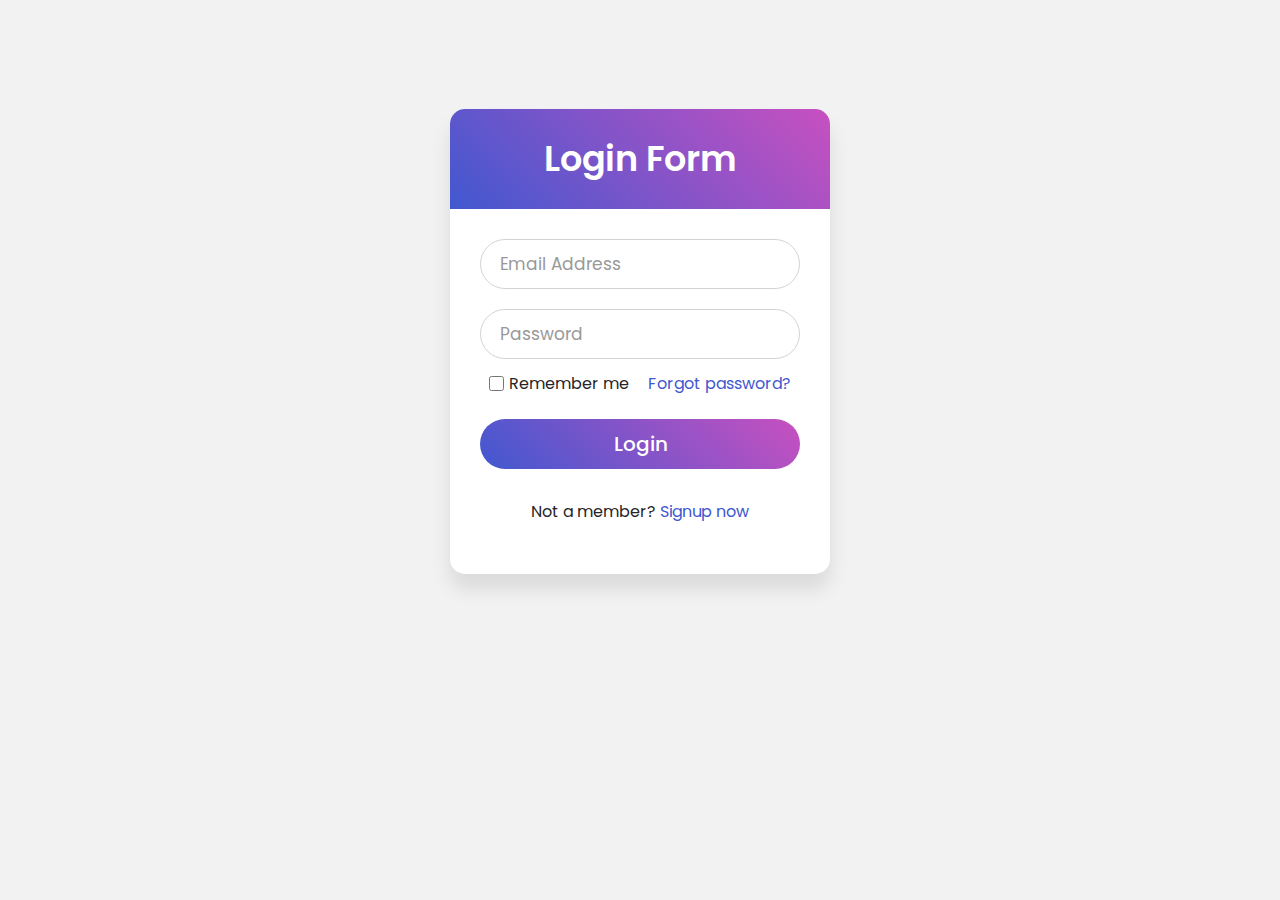
<file: Form_Login/index.html>
<!DOCTYPE html>
<!-- Created By CodingNepal -->
<html lang="en" dir="ltr">
  <head>
    <meta charset="utf-8" />
    <title>Login Form Design | CodeLab</title>
    <link rel="stylesheet" href="stylish.css" />
  </head>
  <body>
    <div class="wrapper">
      <div class="title">Login Form</div>
      <form action="#">
        <div class="field">
          <input type="text" required />
          <label>Email Address</label>
        </div>
        <div class="field">
          <input type="password" required />
          <label>Password</label>
        </div>
        <div class="content">
          <div class="checkbox">
            <input type="checkbox" id="remember-me" />
            <label for="remember-me">Remember me</label>
          </div>
          <div class="pass-link">
            <a href="#">Forgot password?</a>
          </div>
        </div>
        <div class="field">
          <input type="submit" value="Login" />
        </div>
        <div class="signup-link">Not a member? <a href="#">Signup now</a></div>
      </form>
    </div>
    <section class="wrapper">
      <div class="form signup">
       
      </div>
      <script>
        const wrapper = document.querySelector(".wrapper"),
          signupHeader = document.querySelector(".signup header"),
          loginHeader = document.querySelector(".login header");
        loginHeader.addEventListener("click", () => {
          wrapper.classList.add("active");
        });
        signupHeader.addEventListener("click", () => {
          wrapper.classList.remove("active");
        });
      </script>
    </section>
  </body>
</html>
</file>
<file: Form_Login/stylish.css>
@import url('https://fonts.googleapis.com/css?family=Poppins:400,500,600,700&display=swap');
*{
  margin: 0;
  padding: 0;
  box-sizing: border-box;
  font-family: 'Poppins', sans-serif;
}
html,body{
  display: grid;
  height: 100%;
  width: 100%;
  place-items: center;
  background: #f2f2f2;
}
::selection{
  background: #4158d0;
  color: #fff;
}
.wrapper{
  width: 380px;
  background: #fff;
  border-radius: 15px;
  box-shadow: 0px 15px 20px rgba(0,0,0,0.1);
}
.wrapper .title{
  font-size: 35px;
  font-weight: 600;
  text-align: center;
  line-height: 100px;
  color: #fff;
  user-select: none;
  border-radius: 15px 15px 0 0;
  background: linear-gradient(-135deg, #c850c0, #4158d0);
}
.wrapper form{
  padding: 10px 30px 50px 30px;
}
.wrapper form .field{
  height: 50px;
  width: 100%;
  margin-top: 20px;
  position: relative;
}
.wrapper form .field input{
  height: 100%;
  width: 100%;
  outline: none;
  font-size: 17px;
  padding-left: 20px;
  border: 1px solid lightgrey;
  border-radius: 25px;
  transition: all 0.3s ease;
}
.wrapper form .field input:focus,
form .field input:valid{
  border-color: #4158d0;
}
.wrapper form .field label{
  position: absolute;
  top: 50%;
  left: 20px;
  color: #999999;
  font-weight: 400;
  font-size: 17px;
  pointer-events: none;
  transform: translateY(-50%);
  transition: all 0.3s ease;
}
form .field input:focus ~ label,
form .field input:valid ~ label{
  top: 0%;
  font-size: 16px;
  color: #4158d0;
  background: #fff;
  transform: translateY(-50%);
}
form .content{
  display: flex;
  width: 100%;
  height: 50px;
  font-size: 16px;
  align-items: center;
  justify-content: space-around;
}
form .content .checkbox{
  display: flex;
  align-items: center;
  justify-content: center;
}
form .content input{
  width: 15px;
  height: 15px;
  background: red;
}
form .content label{
  color: #262626;
  user-select: none;
  padding-left: 5px;
}
form .content .pass-link{
  color: "";
}
form .field input[type="submit"]{
  color: #fff;
  border: none;
  padding-left: 0;
  margin-top: -10px;
  font-size: 20px;
  font-weight: 500;
  cursor: pointer;
  background: linear-gradient(-135deg, #c850c0, #4158d0);
  transition: all 0.3s ease;
}
form .field input[type="submit"]:active{
  transform: scale(0.95);
}
form .signup-link{
  color: #262626;
  margin-top: 20px;
  text-align: center;
}
form .pass-link a,
form .signup-link a{
  color: #4158d0;
  text-decoration: none;
}
form .pass-link a:hover,
form .signup-link a:hover{
  text-decoration: underline;
}
.wrapper.active
  .signup
  header {
  opacity: 0.6;
}
</file>
